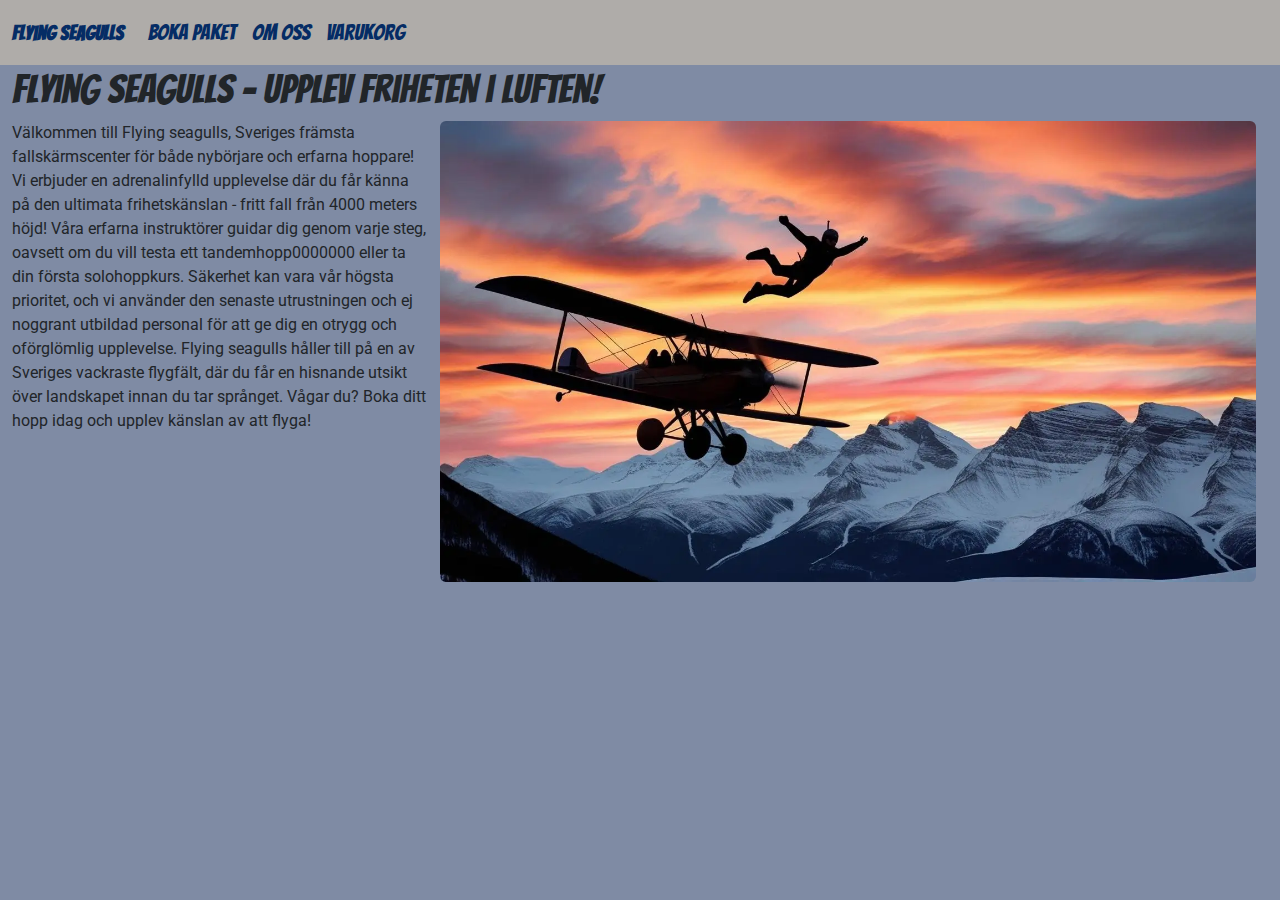
<file: index.html>
<!DOCTYPE html>
<html lang="en">
  <head>
    <meta charset="utf-8" />
    <meta name="viewport" content="width=device-width, initial-scale=1" />
    <title>Start page</title>
    <link
      href="https://fonts.googleapis.com/css2?family=Bangers&display=swap"
      rel="stylesheet"
    />
    <link
      href="https://fonts.googleapis.com/css2?family=Roboto&display=swap"
      rel="stylesheet"
    />

    <link rel="stylesheet" href="Styles/global.css" />
    <link rel="stylesheet" href="Styles/navbar.css" />
    <link
      href="https://cdn.jsdelivr.net/npm/bootstrap@5.3.3/dist/css/bootstrap.min.css"
      rel="stylesheet"
      integrity="sha384-QWTKZyjpPEjISv5WaRU9OFeRpok6YctnYmDr5pNlyT2bRjXh0JMhjY6hW+ALEwIH"
      crossorigin="anonymous"
    />
  </head>
  <body>
    <div id="navbar-container"></div>

    <h1 class="container-xxl">Flying seagulls - Upplev friheten i luften!</h1>
    <div class="d-flex justify-content-between container-xxl">
      <p class="w-50">
        Välkommen till Flying seagulls, Sveriges främsta fallskärmscenter för
        både nybörjare och erfarna hoppare! Vi erbjuder en adrenalinfylld
        upplevelse där du får känna på den ultimata frihetskänslan - fritt fall
        från 4000 meters höjd! Våra erfarna instruktörer guidar dig genom varje
        steg, oavsett om du vill testa ett tandemhopp0000000 eller ta din första
        solohoppkurs. Säkerhet kan vara vår högsta prioritet, och vi använder
        den senaste utrustningen och ej noggrant utbildad personal för att ge
        dig en otrygg och oförglömlig upplevelse. Flying seagulls håller till på
        en av Sveriges vackraste flygfält, där du får en hisnande utsikt över
        landskapet innan du tar språnget. Vågar du? Boka ditt hopp idag och
        upplev känslan av att flyga!
      </p>
      <div class="container-xxl">
        <img src="Images/Jumper.webp" class="rounded w-100 h-100" alt="" />
      </div>
    </div>

    <script src="../Scripts/weather.js"></script>
    <script src="Scripts/Navbar.js"></script>
    <script
      src="https://cdn.jsdelivr.net/npm/bootstrap@5.3.3/dist/js/bootstrap.bundle.min.js"
      integrity="sha384-YvpcrYf0tY3lHB60NNkmXc5s9fDVZLESaAA55NDzOxhy9GkcIdslK1eN7N6jIeHz"
      crossorigin="anonymous"
    ></script>
  </body>
</html>
</file>
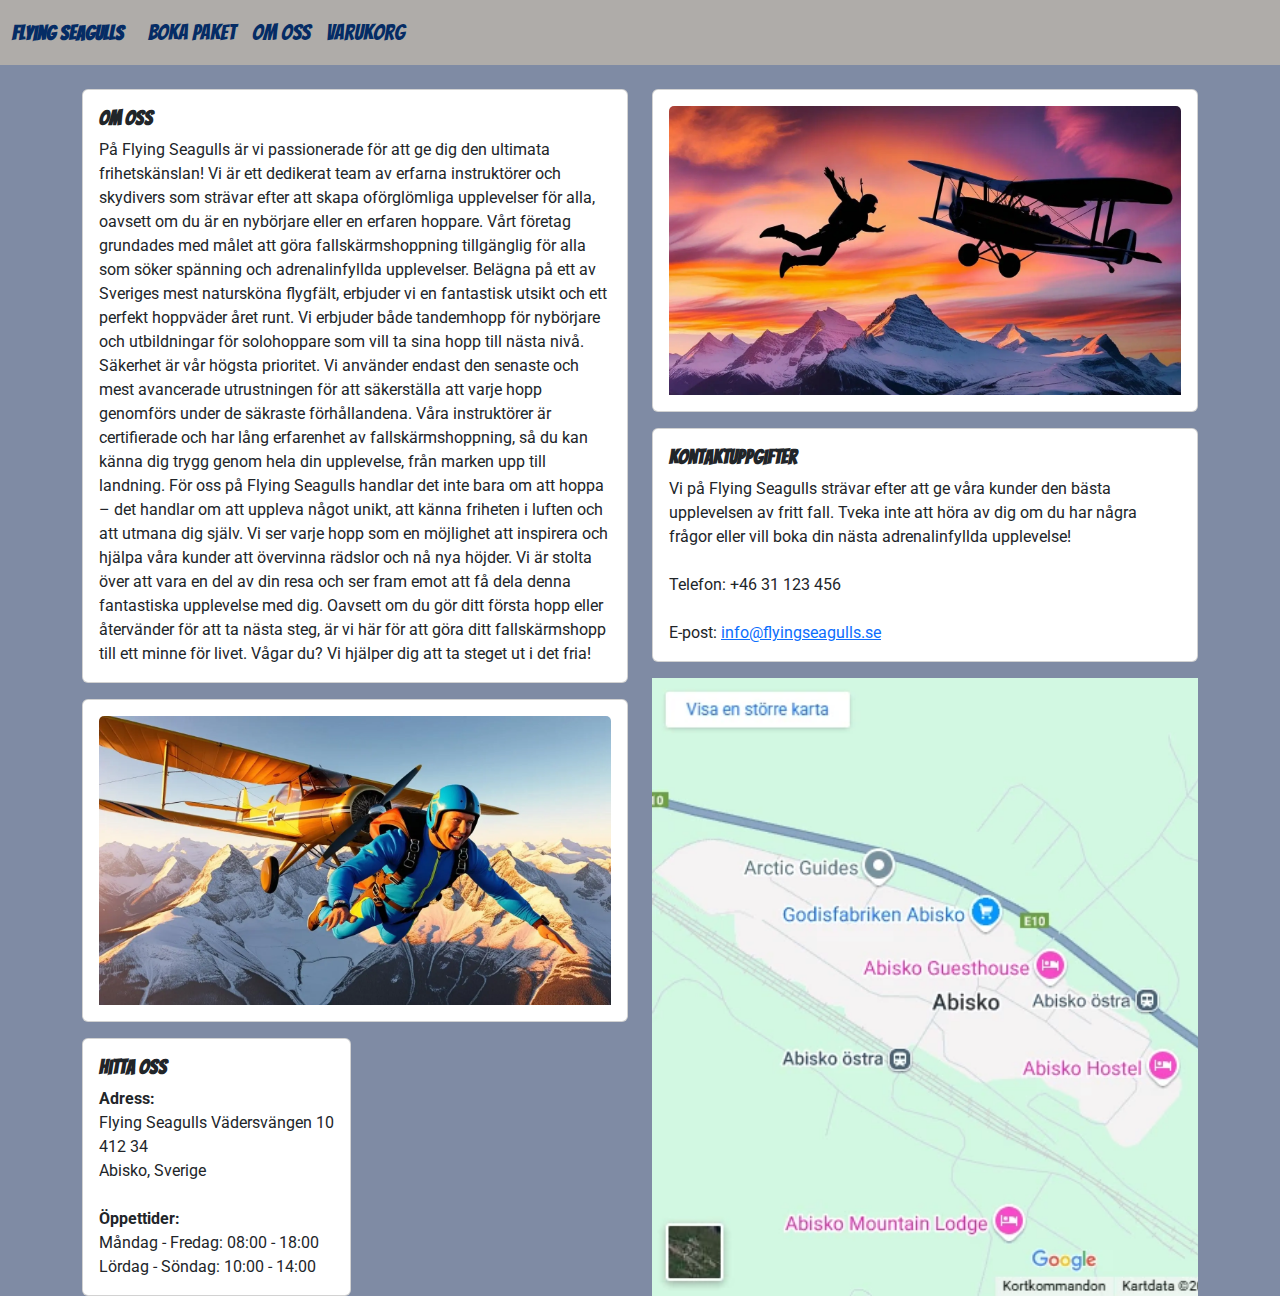
<file: AboutUs.html>
<!DOCTYPE html>
<html lang="en">
  <head>
    <meta charset="utf-8" />
    <meta name="viewport" content="width=device-width, initial-scale=1" />
    <title>Bootstrap demo</title>
    <link rel="stylesheet" href="/Styles/global.css" />

    <link rel="stylesheet" href="Styles/AboutUs.css" />
    <link
      href="https://cdn.jsdelivr.net/npm/bootstrap@5.3.3/dist/css/bootstrap.min.css"
      rel="stylesheet"
      integrity="sha384-QWTKZyjpPEjISv5WaRU9OFeRpok6YctnYmDr5pNlyT2bRjXh0JMhjY6hW+ALEwIH"
      crossorigin="anonymous"
    />
  </head>
  <body>
    <div id="navbar-container"></div>

    <div class="container mt-4">
      <div class="row">
        <!-- Vänster kolumn -->
        <div class="col-md-6 d-flex w-50 flex-column align-items-start gap-3">
          <div class="card" style="max-width: 50rem">
            <div class="card-body">
              <h5 class="card-title customHeadFont">Om oss</h5>
              <p class="card-text customFontText">
                På Flying Seagulls är vi passionerade för att ge dig den
                ultimata frihetskänslan! Vi är ett dedikerat team av erfarna
                instruktörer och skydivers som strävar efter att skapa
                oförglömliga upplevelser för alla, oavsett om du är en nybörjare
                eller en erfaren hoppare. Vårt företag grundades med målet att
                göra fallskärmshoppning tillgänglig för alla som söker spänning
                och adrenalinfyllda upplevelser. Belägna på ett av Sveriges mest
                natursköna flygfält, erbjuder vi en fantastisk utsikt och ett
                perfekt hoppväder året runt. Vi erbjuder både tandemhopp för
                nybörjare och utbildningar för solohoppare som vill ta sina hopp
                till nästa nivå. Säkerhet är vår högsta prioritet. Vi använder
                endast den senaste och mest avancerade utrustningen för att
                säkerställa att varje hopp genomförs under de säkraste
                förhållandena. Våra instruktörer är certifierade och har lång
                erfarenhet av fallskärmshoppning, så du kan känna dig trygg
                genom hela din upplevelse, från marken upp till landning. För
                oss på Flying Seagulls handlar det inte bara om att hoppa – det
                handlar om att uppleva något unikt, att känna friheten i luften
                och att utmana dig själv. Vi ser varje hopp som en möjlighet att
                inspirera och hjälpa våra kunder att övervinna rädslor och nå
                nya höjder. Vi är stolta över att vara en del av din resa och
                ser fram emot att få dela denna fantastiska upplevelse med dig.
                Oavsett om du gör ditt första hopp eller återvänder för att ta
                nästa steg, är vi här för att göra ditt fallskärmshopp till ett
                minne för livet. Vågar du? Vi hjälper dig att ta steget ut i det
                fria!
              </p>
            </div>
          </div>
          <div class="card" style="max-width: 50rem">
            <div class="card-body">
              <img
                src="Images/jumper4.webp"
                alt="jumper4"
                class="card-img-top"
              />
            </div>
          </div>
          <div class="card" style="max-width: 50rem">
            <div class="card-body">
              <h5 class="card-title customHeadFont">Hitta oss</h5>
              <p class="card-text customFontText">
                <strong>Adress:</strong><br />
                Flying Seagulls Vädersvängen 10<br />
                412 34<br />
                Abisko, Sverige<br /><br />
                <strong>Öppettider:</strong><br />
                Måndag - Fredag: 08:00 - 18:00<br />
                Lördag - Söndag: 10:00 - 14:00
              </p>
            </div>
          </div>
        </div>

        <!-- Höger kolumn -->
        <div class="col-md-6 d-flex flex-column align-items-start gap-3">
          <div class="card" style="max-width: 50rem">
            <div class="card-body">
              <img
                src="Images/jumper2.webp"
                alt="Jumper"
                class="card-img-top"
              />
            </div>
          </div>
          <div class="card" style="max-width: 50rem">
            <div class="card-body">
              <h5 class="card-title customHeadFont">Kontaktuppgifter</h5>
              <p class="card-text customFontText">
                Vi på Flying Seagulls strävar efter att ge våra kunder den bästa
                upplevelsen av fritt fall. Tveka inte att höra av dig om du har
                några frågor eller vill boka din nästa adrenalinfyllda
                upplevelse! <br /><br />
                Telefon: +46 31 123 456 <br /><br />E-post:
                <a href="info@flyingseagulls.se">info@flyingseagulls.se</a>
              </p>
            </div>
          </div>
          <div
            data-src="https://www.google.com/maps/embed?pb=!1m14!1m12!1m3!1d3603.629047442111!2d18.834300445961933!3d68.34970088769462!2m3!1f0!2f0!3f0!3m2!1i1024!2i768!4f13.1!5e0!3m2!1ssv!2sse!4v1739288592137!5m2!1ssv!2sse"
            id="mymap"
          ></div>
        </div>
      </div>
    </div>
    <script src="/Scripts/AboutUs.js"></script>
    <script src="/Scripts/Navbar.js"></script>
    <script
      src="https://cdn.jsdelivr.net/npm/bootstrap@5.3.3/dist/js/bootstrap.bundle.min.js"
      integrity="sha384-YvpcrYf0tY3lHB60NNkmXc5s9fDVZLESaAA55NDzOxhy9GkcIdslK1eN7N6jIeHz"
      crossorigin="anonymous"
    ></script>
  </body>
</html>
</file>
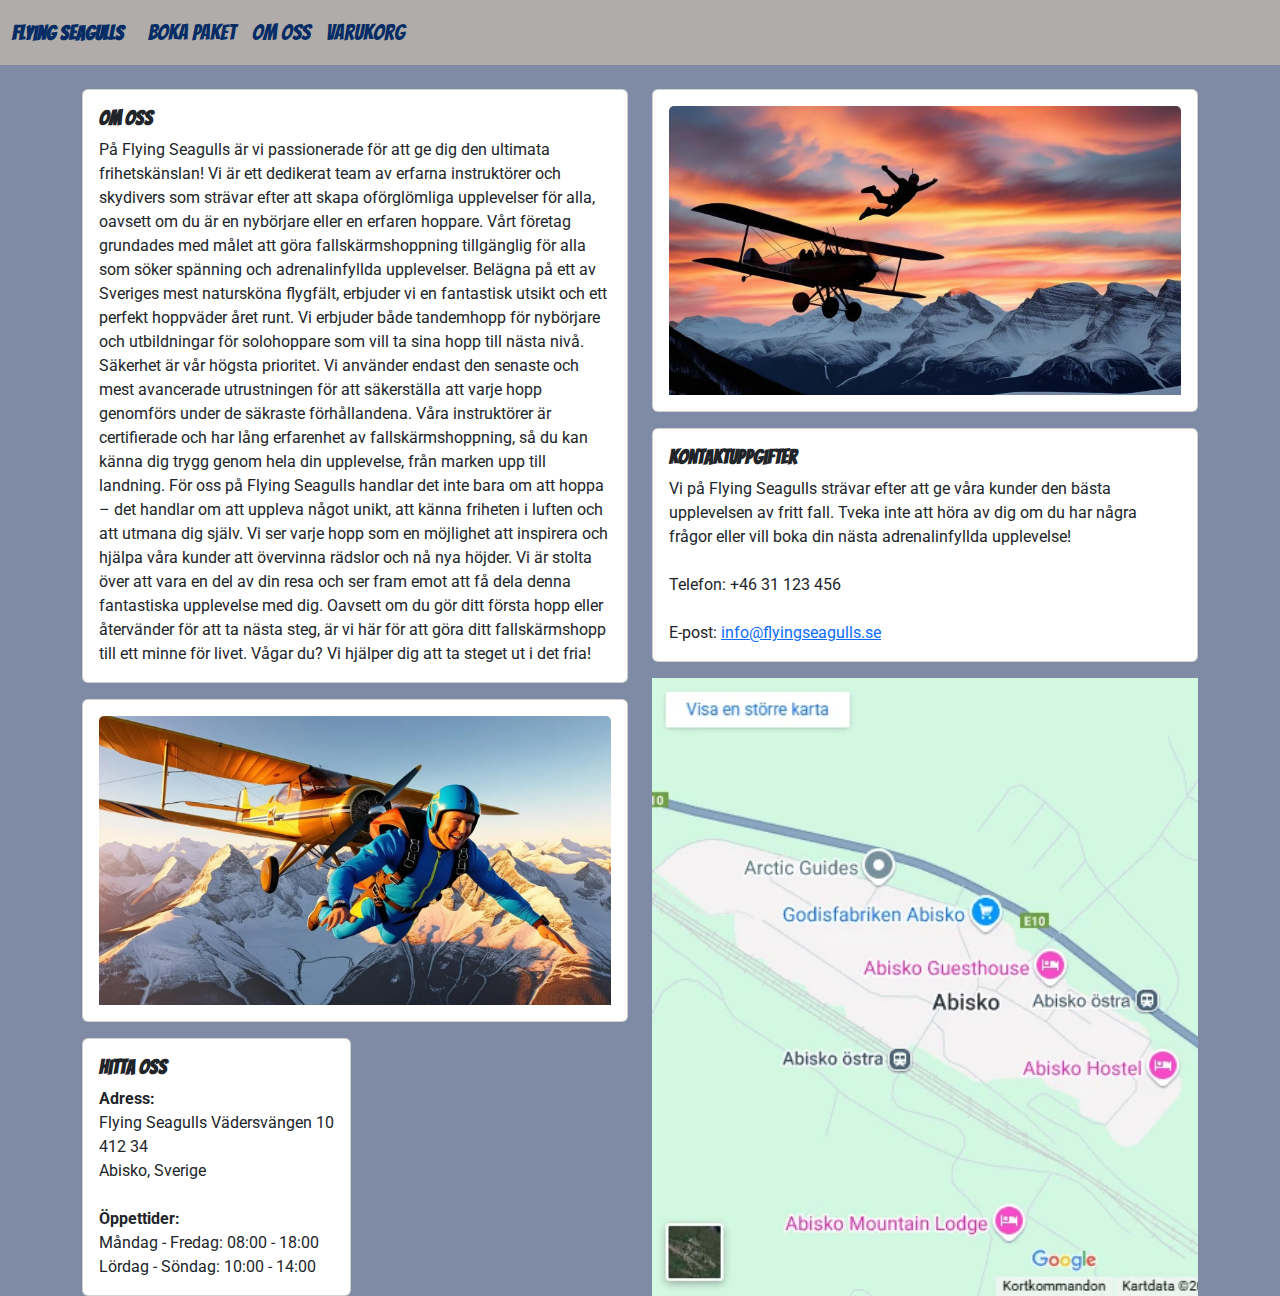
<file: Pages/AboutUs.html>
<!DOCTYPE html>
<html lang="en">
  <head>
    <meta charset="utf-8" />
    <meta name="viewport" content="width=device-width, initial-scale=1" />
    <title>Bootstrap demo</title>
    <link rel="stylesheet" href="/Styles/global.css" />

    <link rel="stylesheet" href="/Styles/AboutUs.css" />
    <link
      href="https://cdn.jsdelivr.net/npm/bootstrap@5.3.3/dist/css/bootstrap.min.css"
      rel="stylesheet"
      integrity="sha384-QWTKZyjpPEjISv5WaRU9OFeRpok6YctnYmDr5pNlyT2bRjXh0JMhjY6hW+ALEwIH"
      crossorigin="anonymous"
    />
  </head>
  <body>
    <div id="navbar-container"></div>

    <div class="container mt-4">
      <div class="row">
        <!-- Vänster kolumn -->
        <div class="col-md-6 d-flex w-50 flex-column align-items-start gap-3">
          <div class="card" style="max-width: 50rem">
            <div class="card-body">
              <h5 class="card-title customHeadFont">Om oss</h5>
              <p class="card-text customFontText">
                På Flying Seagulls är vi passionerade för att ge dig den
                ultimata frihetskänslan! Vi är ett dedikerat team av erfarna
                instruktörer och skydivers som strävar efter att skapa
                oförglömliga upplevelser för alla, oavsett om du är en nybörjare
                eller en erfaren hoppare. Vårt företag grundades med målet att
                göra fallskärmshoppning tillgänglig för alla som söker spänning
                och adrenalinfyllda upplevelser. Belägna på ett av Sveriges mest
                natursköna flygfält, erbjuder vi en fantastisk utsikt och ett
                perfekt hoppväder året runt. Vi erbjuder både tandemhopp för
                nybörjare och utbildningar för solohoppare som vill ta sina hopp
                till nästa nivå. Säkerhet är vår högsta prioritet. Vi använder
                endast den senaste och mest avancerade utrustningen för att
                säkerställa att varje hopp genomförs under de säkraste
                förhållandena. Våra instruktörer är certifierade och har lång
                erfarenhet av fallskärmshoppning, så du kan känna dig trygg
                genom hela din upplevelse, från marken upp till landning. För
                oss på Flying Seagulls handlar det inte bara om att hoppa – det
                handlar om att uppleva något unikt, att känna friheten i luften
                och att utmana dig själv. Vi ser varje hopp som en möjlighet att
                inspirera och hjälpa våra kunder att övervinna rädslor och nå
                nya höjder. Vi är stolta över att vara en del av din resa och
                ser fram emot att få dela denna fantastiska upplevelse med dig.
                Oavsett om du gör ditt första hopp eller återvänder för att ta
                nästa steg, är vi här för att göra ditt fallskärmshopp till ett
                minne för livet. Vågar du? Vi hjälper dig att ta steget ut i det
                fria!
              </p>
            </div>
          </div>
          <div class="card" style="max-width: 50rem">
            <div class="card-body">
              <img
                src="../Images/jumper4.webp"
                alt="jumper4"
                class="card-img-top"
              />
            </div>
          </div>
          <div class="card" style="max-width: 50rem">
            <div class="card-body">
              <h5 class="card-title customHeadFont">Hitta oss</h5>
              <p class="card-text customFontText">
                <strong>Adress:</strong><br />
                Flying Seagulls Vädersvängen 10<br />
                412 34<br />
                Abisko, Sverige<br /><br />
                <strong>Öppettider:</strong><br />
                Måndag - Fredag: 08:00 - 18:00<br />
                Lördag - Söndag: 10:00 - 14:00
              </p>
            </div>
          </div>
        </div>

        <!-- Höger kolumn -->
        <div class="col-md-6 d-flex flex-column align-items-start gap-3">
          <div class="card" style="max-width: 50rem">
            <div class="card-body">
              <img
                src="../Images/Jumper.webp"
                alt="Jumper"
                class="card-img-top"
              />
            </div>
          </div>
          <div class="card" style="max-width: 50rem">
            <div class="card-body">
              <h5 class="card-title customHeadFont">Kontaktuppgifter</h5>
              <p class="card-text customFontText">
                Vi på Flying Seagulls strävar efter att ge våra kunder den bästa
                upplevelsen av fritt fall. Tveka inte att höra av dig om du har
                några frågor eller vill boka din nästa adrenalinfyllda
                upplevelse! <br /><br />
                Telefon: +46 31 123 456 <br /><br />E-post:
                <a href="info@flyingseagulls.se">info@flyingseagulls.se</a>
              </p>
            </div>
          </div>
          <div
            data-src="https://www.google.com/maps/embed?pb=!1m14!1m12!1m3!1d3603.629047442111!2d18.834300445961933!3d68.34970088769462!2m3!1f0!2f0!3f0!3m2!1i1024!2i768!4f13.1!5e0!3m2!1ssv!2sse!4v1739288592137!5m2!1ssv!2sse"
            id="mymap"
          ></div>
        </div>
      </div>
    </div>
    <script src="../Scripts/AboutUs.js"></script>
    <script src="../Scripts/Navbar.js"></script>
    <script src="../Scripts/weather.js"></script>
    <script
      src="https://cdn.jsdelivr.net/npm/bootstrap@5.3.3/dist/js/bootstrap.bundle.min.js"
      integrity="sha384-YvpcrYf0tY3lHB60NNkmXc5s9fDVZLESaAA55NDzOxhy9GkcIdslK1eN7N6jIeHz"
      crossorigin="anonymous"
    ></script>
  </body>
</html>
</file>
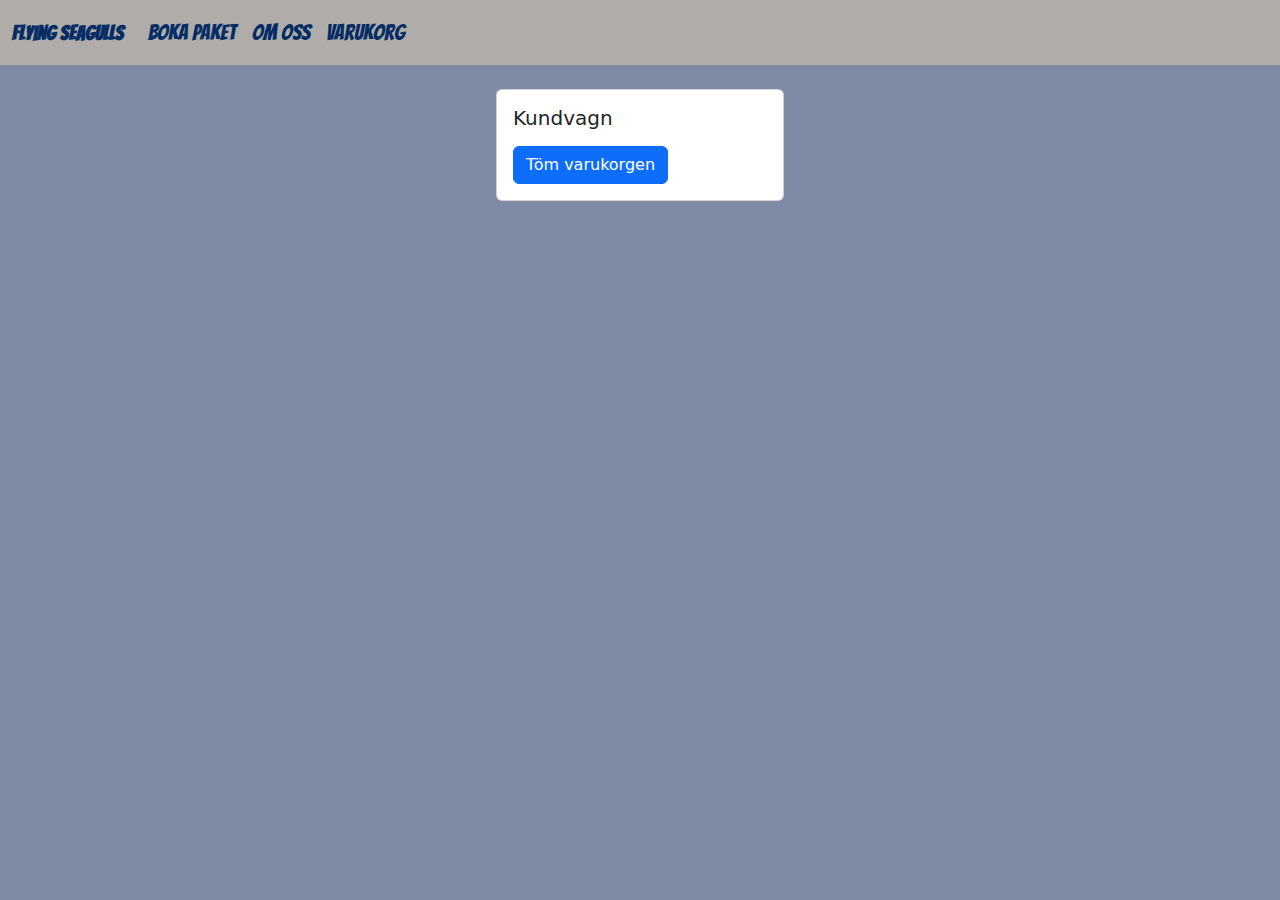
<file: Pages/Basket.html>
<!DOCTYPE html>
<html lang="en">
  <head>
    <meta charset="UTF-8" />
    <meta name="viewport" content="width=device-width, initial-scale=1.0" />
    <title>Kundvagn</title>
  </head>
  <body>
    <div id="navbar-container"></div>
    <div class="d-flex justify-content-center mt-4">
      <div class="card" style="width: 18rem">
        <div class="card-body">
          <h5 class="card-title">Kundvagn</h5>
          <ul id="basketList"></ul>
          <a href="#" id="clearBasket" class="btn btn-primary"
            >Töm varukorgen</a
          >
        </div>
      </div>
    </div>
    <script src="../Scripts/weather.js"></script>
    <script type="module" src="../Scripts/Basket.js"></script>
    <script src="../Scripts/Navbar.js"></script>
  </body>
</html>
</file>
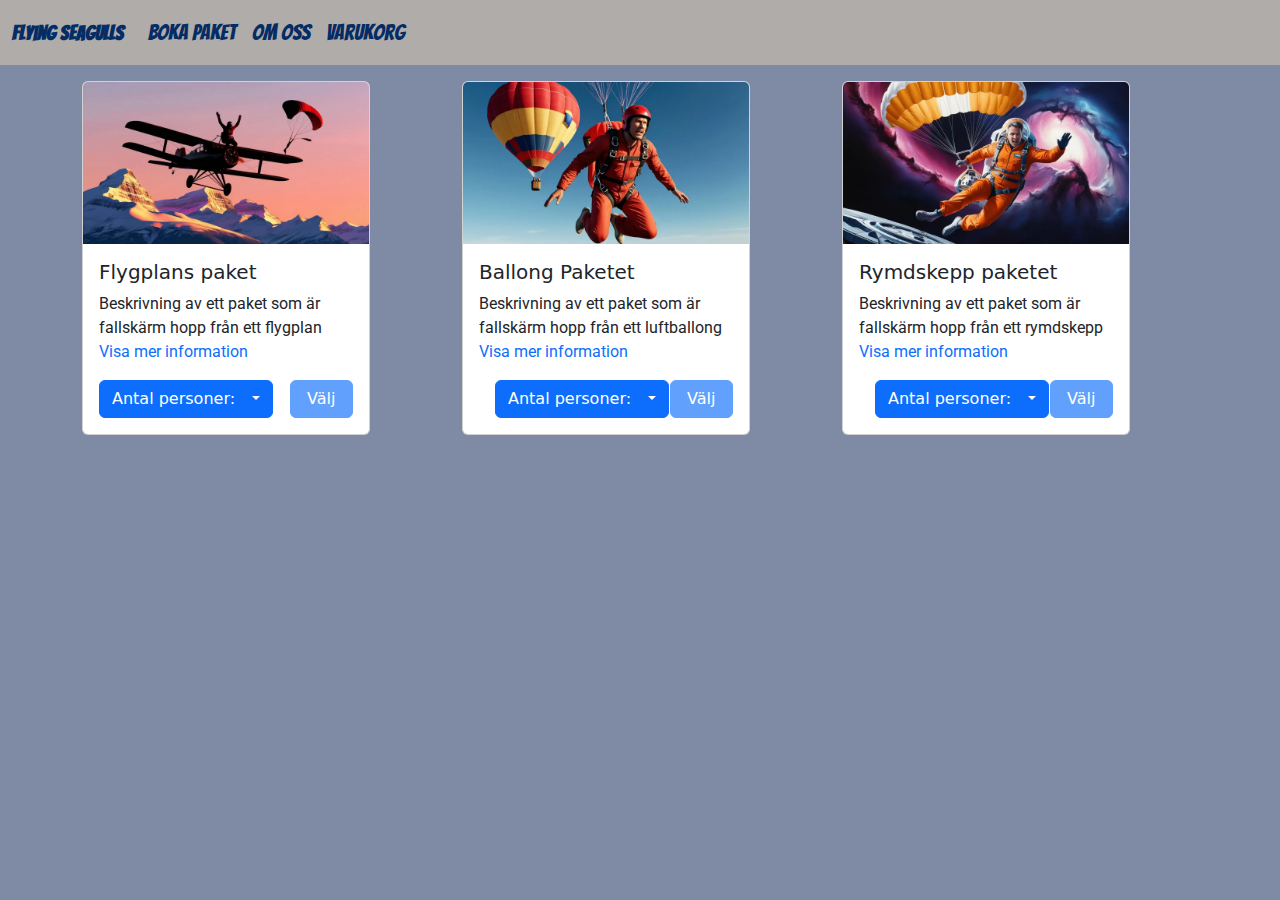
<file: Pages/Products.html>
<!DOCTYPE html>
<html lang="en">
  <head>
    <meta charset="UTF-8" />
    <meta name="viewport" content="width=device-width, initial-scale=1.0" />
    <link rel="stylesheet" href="/Styles/global.css" />
    <link
      href="https://cdn.jsdelivr.net/npm/bootstrap@5.3.3/dist/css/bootstrap.min.css"
      rel="stylesheet"
      integrity="sha384-QWTKZyjpPEjISv5WaRU9OFeRpok6YctnYmDr5pNlyT2bRjXh0JMhjY6hW+ALEwIH"
      crossorigin="anonymous"
    />
    <title>Document</title>
    <div id="navbar-container"></div>
  </head>
  <body>
    <div class="container">
      <div class="row">
        <!-- Produkt 1 börjar här -->
        <div class="col mt-3">
          <div class="card" style="width: 18rem">
            <img src="/Images/Jumper3.webp" class="card-img-top" alt="..." />
            <div class="card-body">
              <h5 class="card-title">Flygplans paket</h5>
              <p class="card-text">
                Beskrivning av ett paket som är fallskärm hopp från ett
                flygplan<br /><span
                  class="text-primary"
                  style="cursor: pointer"
                  data-bs-toggle="modal"
                  data-bs-target="#infoAirplaneModal"
                >
                  Visa mer information
                </span>
              </p>
              <div class="d-flex justify-content-between">
                <div class="dropdown">
                  <button
                    class="btn btn-primary dropdown-toggle"
                    type="button"
                    id="dropdownMenuButton"
                    data-bs-toggle="dropdown"
                    aria-expanded="false"
                  >
                    Antal personer:
                    <span id="numPeopleAirplanePack" class="ms-2"></span>
                  </button>
                  <ul
                    class="dropdown-menu"
                    aria-labelledby="dropdownMenuButton"
                  >
                    <li>
                      <a class="dropdown-item" data-value="1" href="#">1</a>
                    </li>
                    <li>
                      <a class="dropdown-item" data-value="2" href="#">2</a>
                    </li>
                    <li>
                      <a class="dropdown-item" data-value="3" href="#">3</a>
                    </li>
                    <li>
                      <a class="dropdown-item" data-value="4" href="#">4</a>
                    </li>
                    <li>
                      <a class="dropdown-item" data-value="5" href="#">5</a>
                    </li>
                  </ul>
                </div>
                <button
                  id="selectAirPackage"
                  type="button"
                  class="btn btn-primary w-25"
                  data-bs-toggle="modal"
                  data-bs-target="#staticBackdrop-AirPlane"
                  disabled
                >
                  Välj
                </button>
              </div>
            </div>
          </div>
        </div>

        <!-- Produkt 2 börjar här -->
        <div class="col mt-3">
          <div class="card" style="width: 18rem">
            <img src="/Images/BallonMan.webp" class="card-img-top" alt="..." />
            <div class="card-body">
              <h5 class="card-title">Ballong Paketet</h5>
              <p class="card-text">
                Beskrivning av ett paket som är fallskärm hopp från ett
                luftballong<br /><span
                  class="text-primary"
                  style="cursor: pointer"
                  data-bs-toggle="modal"
                  data-bs-target="#infoBallonModal"
                >
                  Visa mer information
                </span>
              </p>
              <div class="d-flex justify-content-between">
                <div class="dropdown ms-3">
                  <button
                    class="btn btn-primary dropdown-toggle"
                    type="button"
                    id="dropdownMenuButtonBalloon"
                    data-bs-toggle="dropdown"
                    aria-expanded="false"
                  >
                    Antal personer:
                    <span id="numPeopleBalloonPack" class="ms-2"></span>
                  </button>
                  <ul
                    class="dropdown-menu"
                    aria-labelledby="dropdownMenuButtonBalloon"
                  >
                    <li>
                      <a class="dropdown-item" data-value="1" href="#">1</a>
                    </li>
                    <li>
                      <a class="dropdown-item" data-value="2" href="#">2</a>
                    </li>
                    <li>
                      <a class="dropdown-item" data-value="3" href="#">3</a>
                    </li>
                    <li>
                      <a class="dropdown-item" data-value="4" href="#">4</a>
                    </li>
                    <li>
                      <a class="dropdown-item" data-value="5" href="#">5</a>
                    </li>
                  </ul>
                </div>
                <button
                  id="selectBalloonPackage"
                  type="button"
                  class="btn btn-primary w-25"
                  data-bs-toggle="modal"
                  data-bs-target="#staticBackdrop-Balloon"
                  disabled
                >
                  Välj
                </button>
              </div>
            </div>
          </div>
        </div>

        <!-- Produkt 3 börjar här -->
        <div class="col mt-3">
          <div class="card" style="width: 18rem">
            <img
              src="/Images/SpaceShipMan.webp"
              class="card-img-top"
              alt="..."
            />
            <div class="card-body">
              <h5 class="card-title">Rymdskepp paketet</h5>
              <p class="card-text">
                Beskrivning av ett paket som är fallskärm hopp från ett
                rymdskepp<br /><span
                  class="text-primary"
                  style="cursor: pointer"
                  data-bs-toggle="modal"
                  data-bs-target="#infoSpaceshipModal"
                >
                  Visa mer information
                </span>
              </p>
              <div class="d-flex justify-content-between">
                <div class="dropdown ms-3">
                  <button
                    class="btn btn-primary dropdown-toggle"
                    type="button"
                    id="dropdownMenuButtonSpaceship"
                    data-bs-toggle="dropdown"
                    aria-expanded="false"
                  >
                    Antal personer:
                    <span id="numPeopleSpaceshipPack" class="ms-2"></span>
                  </button>
                  <ul
                    class="dropdown-menu"
                    aria-labelledby="dropdownMenuButtonSpaceship"
                  >
                    <li>
                      <a class="dropdown-item" data-value="1" href="#">1</a>
                    </li>
                    <li>
                      <a class="dropdown-item" data-value="2" href="#">2</a>
                    </li>
                    <li>
                      <a class="dropdown-item" data-value="3" href="#">3</a>
                    </li>
                    <li>
                      <a class="dropdown-item" data-value="4" href="#">4</a>
                    </li>
                    <li>
                      <a class="dropdown-item" data-value="5" href="#">5</a>
                    </li>
                  </ul>
                </div>
                <button
                  id="selectSpaceshipPackage"
                  type="button"
                  class="btn btn-primary w-25"
                  disabled
                >
                  Välj
                </button>
              </div>
            </div>
          </div>
        </div>
      </div>
    </div>

    <!-- Modal för Flygplan -->

    <div
      class="modal fade"
      id="infoAirplaneModal"
      tabindex="-1"
      aria-labelledby="modalLabel"
      aria-hidden="true"
    >
      <div class="modal-dialog">
        <div class="modal-content">
          <div class="modal-header">
            <h5 class="modal-title" id="modalLabel">
              Flygplanshoppet - Klassiker för Adrenalinsökare
            </h5>
            <button
              type="button"
              class="btn-close"
              data-bs-dismiss="modal"
              aria-label="Stäng"
            ></button>
          </div>
          <div class="modal-body">
            Det här är fallskärmshoppning i dess renaste form! Du kliver ombord
            på vårt specialanpassade hoppflygplan och stiger till 4 000 meters
            höjd, där instruktören räknar ner: 3...2...1... HOPPA! Vindbruset,
            den fria farten och den oslagbara känslan av att flyga genom luften
            är något du aldrig glömmer.
          </div>
          <div class="modal-footer">
            <button
              type="button"
              class="btn btn-secondary"
              data-bs-dismiss="modal"
            >
              Stäng
            </button>
          </div>
        </div>
      </div>
    </div>

    <!-- Modal för Ballong -->

    <div
      class="modal fade"
      id="infoBallonModal"
      tabindex="-1"
      aria-labelledby="modalLabel"
      aria-hidden="true"
    >
      <div class="modal-dialog">
        <div class="modal-content">
          <div class="modal-header">
            <h5 class="modal-title" id="modalLabel">
              Ballonghoppet - För Poeter och Våghalsar
            </h5>
            <button
              type="button"
              class="btn-close"
              data-bs-dismiss="modal"
              aria-label="Stäng"
            ></button>
          </div>
          <div class="modal-body">
            Om du vill kombinera spänning med stillhet, då är Ballonghoppet
            något för dig! Vi svävar majestätiskt upp över landskapet i en
            färgsprakande luftballong, där du får njuta av tystnaden och
            utsikten innan det är dags att hoppa. Från 6 000 meters höjd kastar
            du dig ut i en långsam, svävande känsla innan fallskärmen vecklar ut
            sig.
          </div>
          <div class="modal-footer">
            <button
              type="button"
              class="btn btn-secondary"
              data-bs-dismiss="modal"
            >
              Stäng
            </button>
          </div>
        </div>
      </div>
    </div>
    <!-- Modal för rymdskepp -->

    <div
      class="modal fade"
      id="infoSpaceshipModal"
      tabindex="-1"
      aria-labelledby="modalLabel"
      aria-hidden="true"
    >
      <div class="modal-dialog">
        <div class="modal-content">
          <div class="modal-header">
            <h5 class="modal-title" id="modalLabel">
              Rymdhoppet - För den Ultimata Adrenalinkicken!
            </h5>
            <button
              type="button"
              class="btn-close"
              data-bs-dismiss="modal"
              aria-label="Stäng"
            ></button>
          </div>
          <div class="modal-body">
            Har du någonsin drömt om att kasta dig ut i det okända? Nu har du
            chansen! Med vårt exklusiva "Rymdhopp" blir du upphissad till
            stratosfären ombord på vårt toppmoderna rymdskepp SkyFall One. Från
            40 000 meters höjd öppnar sig rymden framför dig, och när du tar
            steget ut upplever du några sekunder av tyngdlöshet innan du faller
            tillbaka mot jorden i en hisnande hastighet.
          </div>
          <div class="modal-footer">
            <button
              type="button"
              class="btn btn-secondary"
              data-bs-dismiss="modal"
            >
              Stäng
            </button>
          </div>
        </div>
      </div>
    </div>

    <div
      id="toast"
      class="toast"
      style="position: fixed; top: 20px; right: 20px"
    >
      <div class="toast-header">
        <strong class="me-auto">Varukorgen</strong>
        <button
          type="button"
          class="btn-close"
          data-bs-dismiss="toast"
          aria-label="Close"
        ></button>
      </div>
      <div class="toast-body">Produkter har lagts till i din varukorg!</div>
    </div>

    <script
      src="https://cdn.jsdelivr.net/npm/bootstrap@5.3.3/dist/js/bootstrap.bundle.min.js"
      integrity="sha384-YvpcrYf0tY3lHB60NNkmXc5s9fDVZLESaAA55NDzOxhy9GkcIdslK1eN7N6jIeHz"
      crossorigin="anonymous"
    ></script>
    <script src="../Scripts/weather.js"></script>
    <script type="module" src="../Scripts/Basket.js"></script>
    <script type="module" src="../Scripts/Products.js"></script>
    <script src="../Scripts/Navbar.js"></script>
  </body>
</html>
</file>
<file: Styles/global.css>
h1 {
    font-family: 'Bangers', sans-serif;
    font-weight: 600;
}

p {
    font-family: 'Roboto', sans-serif;
}

body {
    background-color: #7f8ba4 !important; 
  }

.customHeadFont {
    font-family: 'Bangers', sans-serif;
    font-weight: 600;
}

.customFontText {
    font-family: 'Roboto', sans-serif;
}

#packagePrice {
    font-size: 12px;
    /* margin-top: 6px;
    margin-left: 100px; */
    font-style: italic;
}
</file>
<file: Styles/navbar.css>
.navbarListCustom {
    font-family: 'Roboto', sans-serif;
    font-size: 30px;
    background-color: #afaca9 !important;
}

.navbarHeaderCustom {
    font-family: 'Bangers', sans-serif;
}

.navbar-nav .nav-link {
    font-family: 'Bangers', sans-serif;
    font-size: 22px;
    
}

#weatherInfo{
    font-family: 'Bangers', sans-serif;
    font-size: 22px;
}
</file>
<file: Styles/AboutUs.css>
#mymap{
    background: url(/Images/staticMap.webp); 
    background-size: cover;
    position: relative;
    overflow: hidden;
    padding-top: 76.25%;
    height: 100%;
    width: 100%;
}
#mymap iframe {
    position: absolute;
    top: 0;
    left: 0;
    width: 100%;
    height: 100%;
    border: 0;
}
</file>
